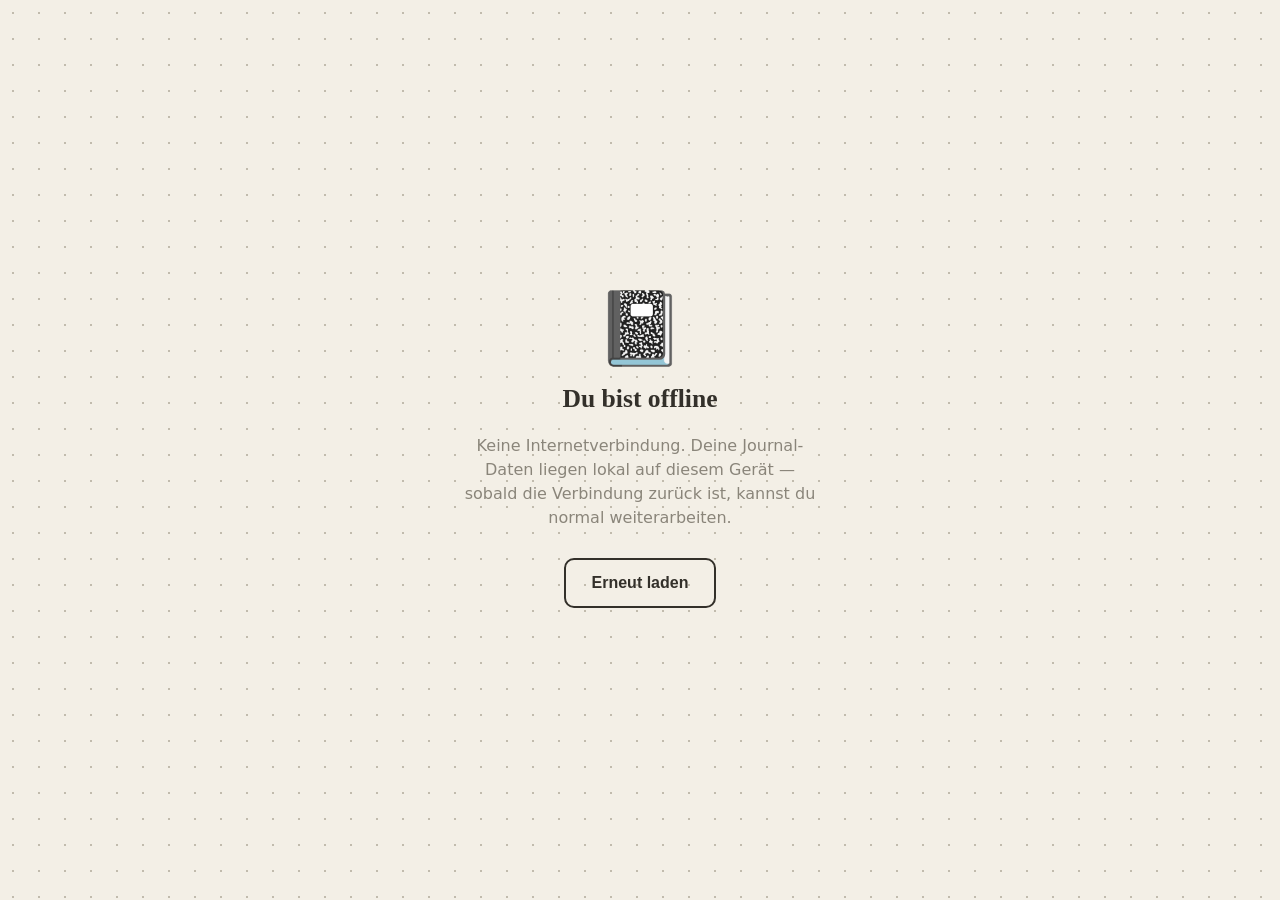
<file: offline.html>
<!DOCTYPE html>
<html lang="de">
<head>
  <meta charset="UTF-8">
  <meta name="viewport" content="width=device-width, initial-scale=1.0">
  <title>Offline · BuJo PWA</title>
  <style>
    :root { color-scheme: light dark; }
    * { margin: 0; padding: 0; box-sizing: border-box; }
    html, body {
      height: 100%;
      font-family: -apple-system, BlinkMacSystemFont, "Segoe UI", system-ui, sans-serif;
    }
    body {
      display: flex;
      flex-direction: column;
      align-items: center;
      justify-content: center;
      gap: 1.25rem;
      padding: 2rem;
      text-align: center;
      background:
        radial-gradient(circle, #c1bbad 1px, transparent 1.4px) 0 0 / 26px 26px,
        #f3efe6;
      color: #33302a;
    }
    @media (prefers-color-scheme: dark) {
      body {
        background:
          radial-gradient(circle, #3a3833 1px, transparent 1.4px) 0 0 / 26px 26px,
          #1c1b19;
        color: #e8e3d8;
      }
    }
    .emoji { font-size: 4.5rem; line-height: 1; }
    h1 { font-family: Georgia, "Iowan Old Style", serif; font-size: 1.6rem; font-weight: 600; }
    p { max-width: 22rem; color: #8a857a; line-height: 1.5; }
    button {
      margin-top: 0.5rem;
      padding: 0.85rem 1.6rem;
      font-size: 1rem;
      font-weight: 600;
      border: 2px solid currentColor;
      border-radius: 10px;
      background: transparent;
      color: inherit;
      cursor: pointer;
      min-height: 44px;
      touch-action: manipulation;
    }
    button:active { transform: scale(0.97); }
  </style>
</head>
<body>
  <div class="emoji">📓</div>
  <h1>Du bist offline</h1>
  <p>Keine Internetverbindung. Deine Journal-Daten liegen lokal auf diesem Gerät —
     sobald die Verbindung zurück ist, kannst du normal weiterarbeiten.</p>
  <button onclick="location.reload()">Erneut laden</button>
  <script>
    // Automatisch neu laden, sobald wieder eine Verbindung besteht.
    window.addEventListener('online', function () { location.reload(); });
  </script>
</body>
</html>
</file>
